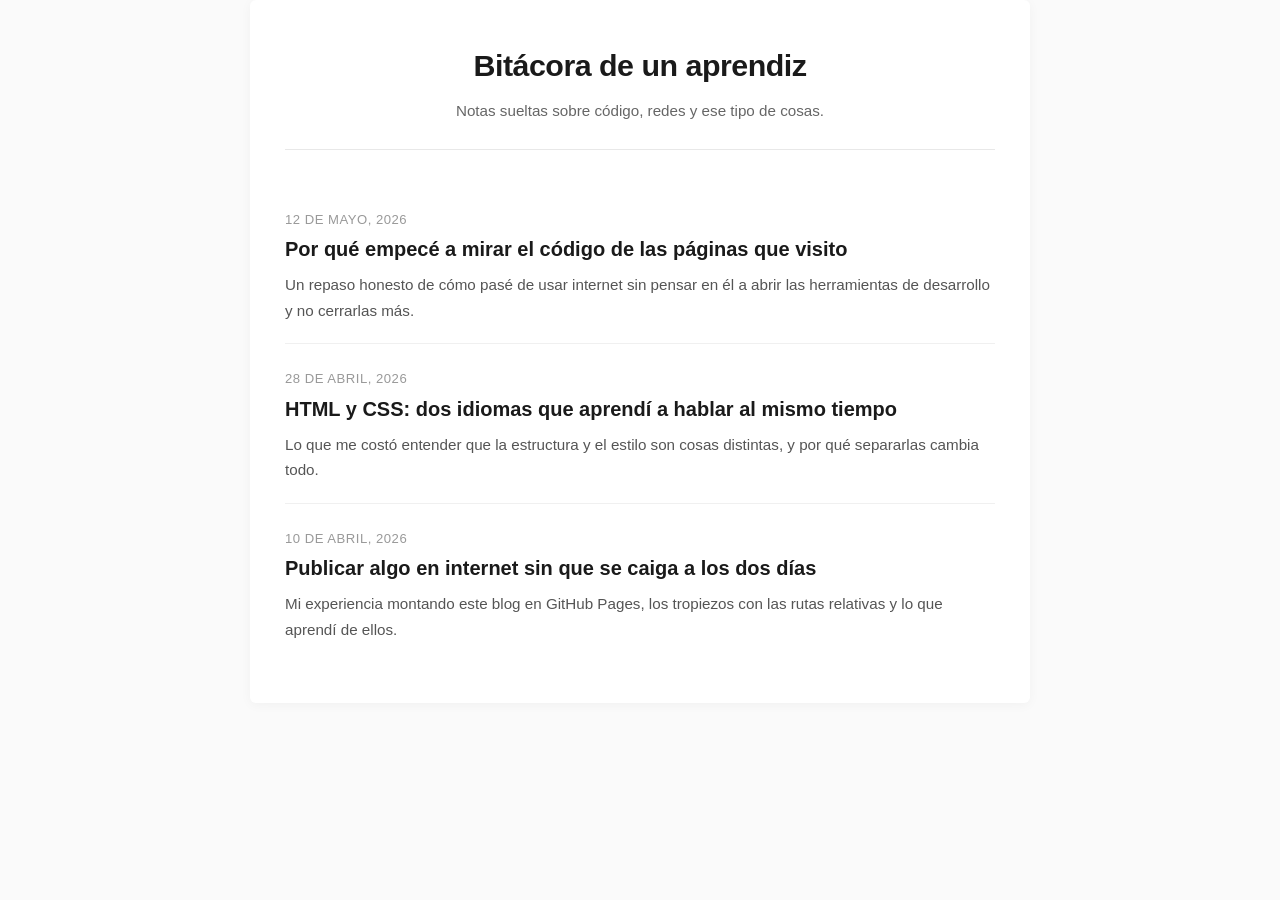
<file: index.html>
<!DOCTYPE html>
<html lang="es">
<head>
    <meta charset="UTF-8">
    <meta name="viewport" content="width=device-width, initial-scale=1.0">
    <title>Bitácora de un aprendiz · Blog personal</title>
    <link rel="stylesheet" href="style.css">
</head>
<body>
    <div class="container">
        <header>
            <h1>Bitácora de un aprendiz</h1>
            <p>Notas sueltas sobre código, redes y ese tipo de cosas.</p>
        </header>

        <ul class="lista-entradas">
            <li>
                <span class="fecha">12 de mayo, 2026</span>
                <h2><a href="entrada1.html">Por qué empecé a mirar el código de las páginas que visito</a></h2>
                <p class="extracto">Un repaso honesto de cómo pasé de usar internet sin pensar en él a abrir las herramientas de desarrollo y no cerrarlas más.</p>
            </li>
            <li>
                <span class="fecha">28 de abril, 2026</span>
                <h2><a href="entrada2.html">HTML y CSS: dos idiomas que aprendí a hablar al mismo tiempo</a></h2>
                <p class="extracto">Lo que me costó entender que la estructura y el estilo son cosas distintas, y por qué separarlas cambia todo.</p>
            </li>
            <li>
                <span class="fecha">10 de abril, 2026</span>
                <h2><a href="entrada3.html">Publicar algo en internet sin que se caiga a los dos días</a></h2>
                <p class="extracto">Mi experiencia montando este blog en GitHub Pages, los tropiezos con las rutas relativas y lo que aprendí de ellos.</p>
            </li>
        </ul>
    </div>
</body>
</html>
</file>
<file: style.css>
/* ===== BASE ===== */
* {
    margin: 0;
    padding: 0;
    box-sizing: border-box;
}

body {
    font-family: 'Segoe UI', 'Helvetica Neue', Arial, sans-serif;
    line-height: 1.7;
    color: #2c2c2c;
    background-color: #fafafa;
    padding: 0 20px;
}

/* ===== CONTENEDOR ===== */
.container {
    max-width: 780px;
    margin: 0 auto;
    background-color: #ffffff;
    padding: 40px 35px;
    border-radius: 6px;
    box-shadow: 0 2px 12px rgba(0,0,0,0.04);
}

/* ===== ENCABEZADO ===== */
header {
    text-align: center;
    padding-bottom: 25px;
    border-bottom: 1px solid #e8e8e8;
    margin-bottom: 35px;
}

header h1 {
    font-size: 1.9rem;
    font-weight: 600;
    letter-spacing: -0.5px;
    color: #1a1a1a;
}

header p {
    font-size: 0.95rem;
    color: #666;
    margin-top: 6px;
}

/* ===== LISTA DE ENTRADAS (HOME) ===== */
.lista-entradas {
    list-style: none;
}

.lista-entradas li {
    padding: 20px 0;
    border-bottom: 1px solid #f0f0f0;
}

.lista-entradas li:last-child {
    border-bottom: none;
}

.lista-entradas h2 {
    font-size: 1.25rem;
    margin-bottom: 4px;
}

.lista-entradas h2 a {
    text-decoration: none;
    color: #1a1a1a;
    transition: color 0.2s;
}

.lista-entradas h2 a:hover {
    color: #3b6ea5;
}

.lista-entradas .fecha {
    font-size: 0.82rem;
    color: #999;
    text-transform: uppercase;
    letter-spacing: 0.5px;
}

.lista-entradas .extracto {
    font-size: 0.95rem;
    color: #555;
    margin-top: 6px;
}

/* ===== PÁGINA DE ENTRADA ===== */
.entrada h1 {
    font-size: 1.7rem;
    margin-bottom: 6px;
    line-height: 1.3;
}

.entrada .meta {
    font-size: 0.85rem;
    color: #888;
    margin-bottom: 22px;
}

.entrada img {
    width: 100%;
    height: auto;
    border-radius: 5px;
    margin: 18px 0;
}

.entrada p {
    margin-bottom: 16px;
    font-size: 1.02rem;
}

.volver {
    display: inline-block;
    margin-top: 30px;
    font-size: 0.9rem;
    color: #3b6ea5;
    text-decoration: none;
    border-bottom: 1px solid transparent;
    transition: border-color 0.2s;
}

.volver:hover {
    border-bottom-color: #3b6ea5;
}

/* ===== RESPONSIVE ===== */
@media (max-width: 600px) {
    .container {
        padding: 25px 18px;
    }
    header h1 {
        font-size: 1.5rem;
    }
    .entrada h1 {
        font-size: 1.35rem;
    }
}
</file>
